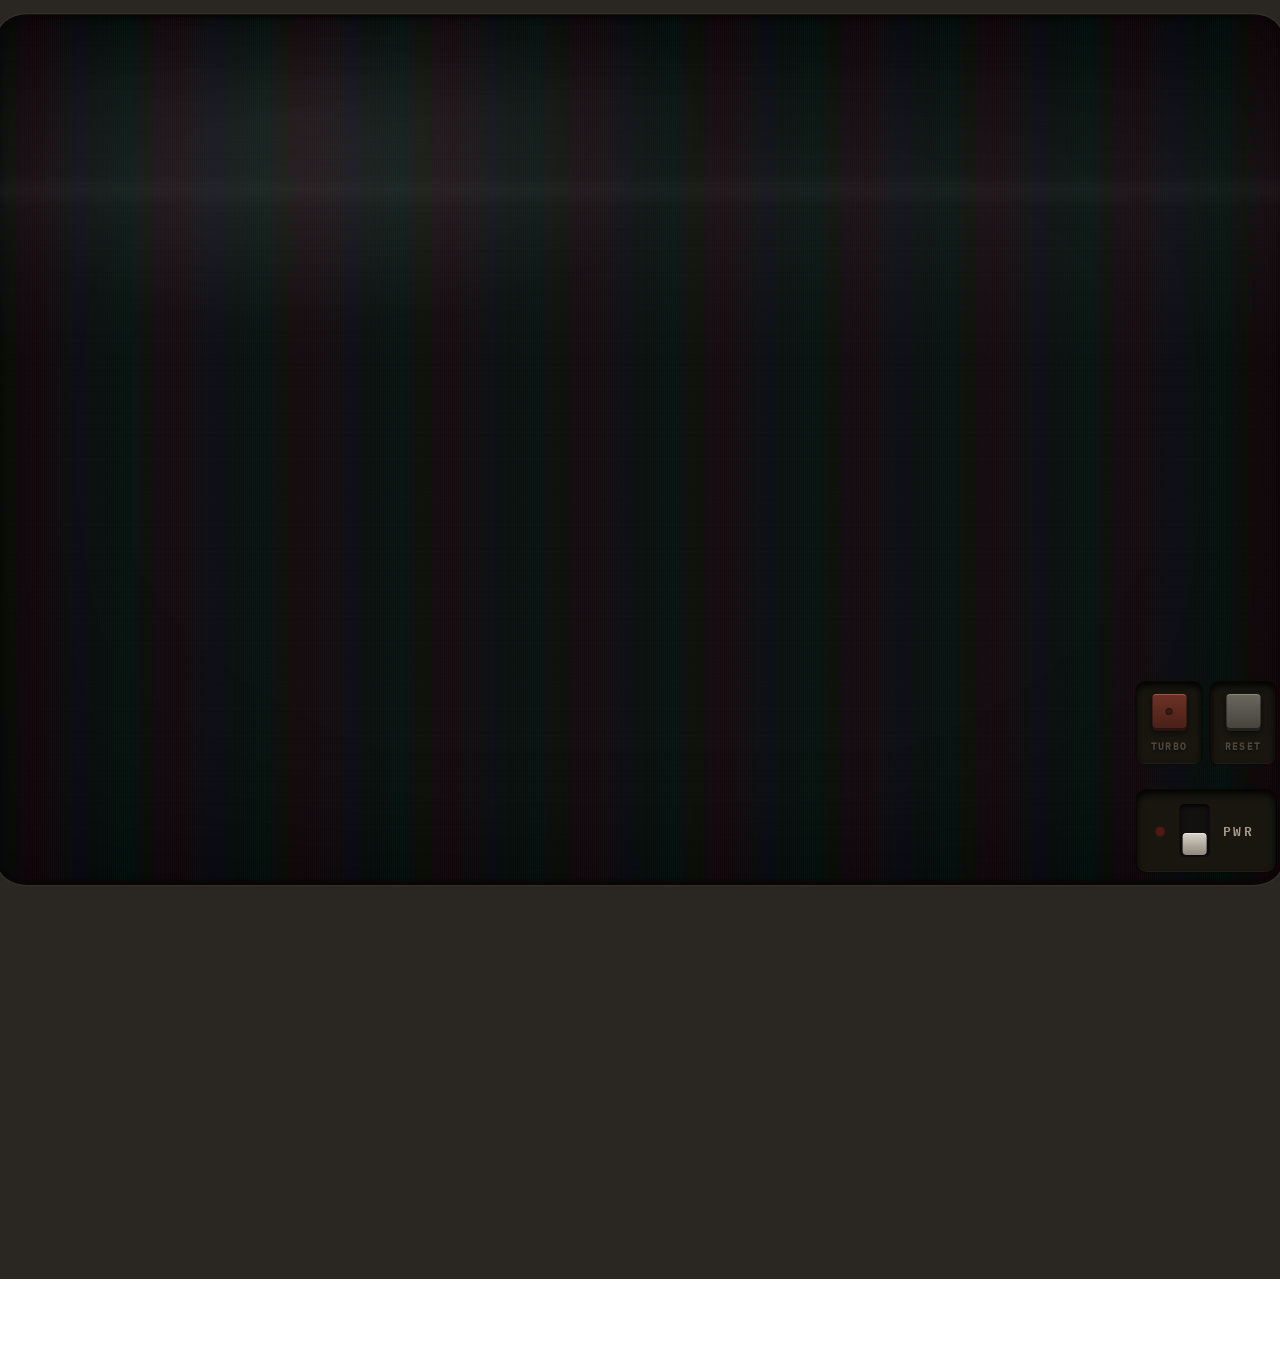
<file: bio/index.html>
<!DOCTYPE html><head><meta charset="utf-8"><title>DVX PERSONNEL INFORMATION SYSTEM</title><link rel="stylesheet" href="style.css"></head><body><div id="screen"><div id="boot"><pre id="boot_log"><span id="boot_text"></span><span id="boot_cursor">█</span></pre></div><div id="main" style="display:none"><div id="windows"><div class="content"><div class="title"><span class="title_name">CHARACTER BIOGRAPHY</span> <span class="title_id">SESS A</span></div><div class="map_head"><div class="head_line"><span class="dim">DVX PERSONNEL INFORMATION SYSTEM</span><span class="dim push">PERS02</span></div><div class="head_line"><span>PERSONNEL MASTER FILE &mdash; SUBJECT RECORD</span><span class="dim push">TERM DV17</span></div></div><div class="block block_identity"><div class="identity_fields"></div><div class="identity_pic"><div class="pic_frame"></div></div></div><div class="bar" id="bar_stats">VITAL STATISTICS<span class="push readouts"><span>FILE 01</span><span id="stats_lines"></span></span></div><div class="block block_stats"><div class="stat_grid"></div></div><div class="bar" id="bar_narrative">NARRATIVE SUMMARY<span class="push readouts"><span id="narrative_segments">SEG 01 OF 01</span><span id="narrative_lines"></span></span></div><div id="narrative"></div><div class="pf_keys"><span class="pf"><b>PF1</b> HELP</span><span class="pf"><b>PF3</b> END</span><span class="pf"><b>PF6</b> NARR</span><span class="pf"><b>PF12</b> CNCL</span><span class="push dim">MAP PERS02</span></div></div><div class="content"><div class="title"><span class="title_name">CHARACTER RELATIONS</span> <span class="title_id">SESS B</span></div><div class="map_head"><div class="head_line"><span class="dim">DVX PERSONNEL INFORMATION SYSTEM</span><span class="dim push">PERS07</span></div><div class="head_line"><span>ASSOCIATE INDEX &mdash; STANDING INQUIRY</span><span class="dim push">TERM DV17</span></div></div><div class="bar">STANDING CODE TABLE<span class="push">-5 THRU +5</span></div><div class="block block_scale"><div class="scale_cells"><div class="relation_status"><div class="relation_color feared">-5</div></div><div class="relation_status"><div class="relation_color deathwish">-4</div></div><div class="relation_status"><div class="relation_color hated">-3</div></div><div class="relation_status"><div class="relation_color disliked">-2</div></div><div class="relation_status"><div class="relation_color abrasive">-1</div></div><div class="relation_status"><div class="relation_color neutral">0</div></div><div class="relation_status"><div class="relation_color amicable">+1</div></div><div class="relation_status"><div class="relation_color liked">+2</div></div><div class="relation_status"><div class="relation_color admired">+3</div></div><div class="relation_status"><div class="relation_color idolized">+4</div></div><div class="relation_status"><div class="relation_color loved">+5</div></div></div><div class="scale_ends dim"><span>FEARED</span> <span>DEATHWISH</span> <span>HATED</span> <span>DISLIKED</span> <span>ABRASIVE</span> <span>NEUTRAL</span> <span>AMICABLE</span> <span>LIKED</span> <span>ADMIRED</span> <span>IDOLIZED</span> <span>LOVED</span></div></div><div class="col_head" id="head_relations"><span class="ch_rec">REC</span><span class="ch_name">ASSOCIATE STANDING</span><span class="ch_img push">IMAGE</span></div><div class="scroller"><div id="relations_footer"><div class="line"><span class="label">ATTEMPTING TO RETRIEVE FURTHER DATA</span><span class="footer_cursor">▮</span></div><p class="dim">DFH2206I INQUIRY CONTINUES &mdash; HOST HAS NOT RESPONDED</p><p class="scramble">ratione voluptatem sequi nesciunt. Neque porro quisquam est, qui dolorem ipsum quia dolor sit ame corporis suscipit laboriosam, nisi ut aliquid ex ea commodi consequatur? Quis autem vel eum iurer inventore veritatis et quasi architecto beatae vitae dicta sunt explicabo. Nemo qui dolorem ipsum quia dolor sit ame corporis suscipit laboriosam, nisi ut aliquid Quis autem vel eum iurer invento</p></div></div><div class="pf_keys"><span class="pf"><b>PF1</b> HELP</span><span class="pf"><b>PF3</b> END</span><span class="pf"><b>PF7</b> BKWD</span><span class="pf"><b>PF8</b> FWD</span><span class="push dim">MAP PERS07</span></div></div></div><div id="oia"><span class="oia_sym">4 <b>A</b></span> <span class="oia_ready">&#9632; DVX1CICS</span> <span class="oia_msg">HOST SESSION A &mdash; PERSONNEL MASTER FILE INQUIRY</span> <span class="push"><span id="oia_records" class="dim">REC 000</span><span class="dim">INS</span><span class="dim">DV17</span><span id="oia_date">--/--/84</span><span id="oia_clock">--:--:--</span></span></div></div><div id="overlay"></div></div><div id="glass"></div><script src="mains.js"></script><script src="parts.js"></script><script src="sound.js"></script><script src="relations.js"></script><script src="panes.js"></script><script src="config.js"></script><script src="inquiry.js"></script><script src="boot.js"></script><script src="script.js"></script><script src="fancy.js"></script><script src="turbo.js"></script><script src="reset.js"></script><script src="power.js"></script><script src="guide.js"></script><script src="note.js"></script><!--<script src="crt.js"></script>--></body>
</file>
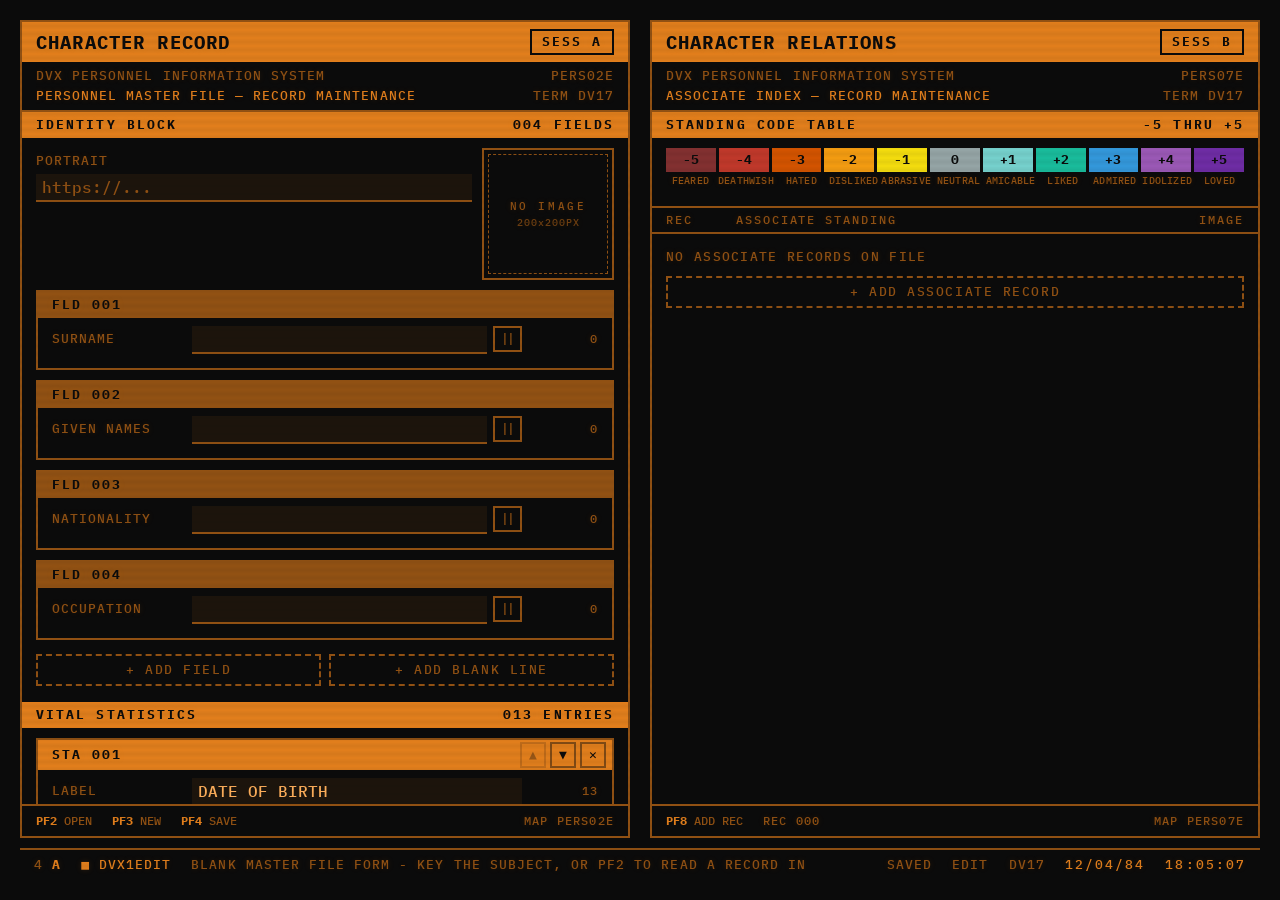
<file: editor/index.html>
<!DOCTYPE html><head><meta charset="utf-8"><meta name="viewport" content="width=device-width,initial-scale=1"><title>DVX PERSONNEL RECORD EDITOR</title><link rel="stylesheet" href="style.css"></head><body><div id="screen"><div id="main"><div id="windows"><div class="content"><div class="title"><span class="title_name">CHARACTER RECORD</span> <span class="title_id">SESS A</span></div><div class="map_head"><div class="head_line"><span class="dim">DVX PERSONNEL INFORMATION SYSTEM</span><span class="dim push">PERS02E</span></div><div class="head_line"><span>PERSONNEL MASTER FILE &mdash; RECORD MAINTENANCE</span><span class="dim push">TERM DV17</span></div></div><div class="scrollport"><div class="bar">IDENTITY BLOCK<span class="push" id="ed_identity_count">000 FIELDS</span></div><div class="block" id="ed_identity"></div><div class="bar">VITAL STATISTICS<span class="push" id="ed_stats_count">000 ENTRIES</span></div><div class="block" id="ed_stats"></div><div class="bar">NARRATIVE SUMMARY<span class="push" id="ed_narrative_count">SEG 00 OF 00</span></div><div class="block" id="ed_narrative"></div></div><div class="pf_keys"><button type="button" class="pf pf_key" id="pf_open"><b>PF2</b> OPEN</button> <button type="button" class="pf pf_key" id="pf_new"><b>PF3</b> NEW</button> <button type="button" class="pf pf_key" id="pf_save"><b>PF4</b> SAVE</button> <span class="push dim">MAP PERS02E</span></div></div><div class="content"><div class="title"><span class="title_name">CHARACTER RELATIONS</span> <span class="title_id">SESS B</span></div><div class="map_head"><div class="head_line"><span class="dim">DVX PERSONNEL INFORMATION SYSTEM</span><span class="dim push">PERS07E</span></div><div class="head_line"><span>ASSOCIATE INDEX &mdash; RECORD MAINTENANCE</span><span class="dim push">TERM DV17</span></div></div><div class="bar">STANDING CODE TABLE<span class="push">-5 THRU +5</span></div><div class="block block_scale"><div class="scale_cells" id="ed_scale"><button type="button" class="relation_status" data-standing="-5"><span class="relation_color feared">-5</span></button> <button type="button" class="relation_status" data-standing="-4"><span class="relation_color deathwish">-4</span></button> <button type="button" class="relation_status" data-standing="-3"><span class="relation_color hated">-3</span></button> <button type="button" class="relation_status" data-standing="-2"><span class="relation_color disliked">-2</span></button> <button type="button" class="relation_status" data-standing="-1"><span class="relation_color abrasive">-1</span></button> <button type="button" class="relation_status" data-standing="0"><span class="relation_color neutral">0</span></button> <button type="button" class="relation_status" data-standing="1"><span class="relation_color amicable">+1</span></button> <button type="button" class="relation_status" data-standing="2"><span class="relation_color liked">+2</span></button> <button type="button" class="relation_status" data-standing="3"><span class="relation_color admired">+3</span></button> <button type="button" class="relation_status" data-standing="4"><span class="relation_color idolized">+4</span></button> <button type="button" class="relation_status" data-standing="5"><span class="relation_color loved">+5</span></button></div><div class="scale_ends dim"><span>FEARED</span> <span>DEATHWISH</span> <span>HATED</span> <span>DISLIKED</span> <span>ABRASIVE</span> <span>NEUTRAL</span> <span>AMICABLE</span> <span>LIKED</span> <span>ADMIRED</span> <span>IDOLIZED</span> <span>LOVED</span></div></div><div class="col_head dim"><span class="ch_rec">REC</span><span class="ch_name">ASSOCIATE STANDING</span><span class="ch_img push">IMAGE</span></div><div class="scrollport" id="ed_relations"></div><div class="pf_keys"><button type="button" class="pf pf_key" id="pf_add_relation"><b>PF8</b> ADD REC</button> <span class="pf dim" id="ed_relations_count">REC 000</span> <span class="push dim">MAP PERS07E</span></div></div></div><div id="oia"><span class="oia_sym">4 <b>A</b></span> <span class="oia_ready">&#9632; DVX1EDIT</span> <span class="oia_msg" id="oia_msg">NO RECORD OPEN</span> <span class="push"><span id="oia_state" class="dim">SAVED</span><span class="dim">EDIT</span><span class="dim">DV17</span><span id="oia_date">--/--/84</span><span id="oia_clock">--:--:--</span></span></div></div><div id="overlay"></div></div><input type="file" id="ed_file_input" accept=".json,application/json" hidden><div id="drop_notice" hidden><span>RELEASE TO READ RECORD INTO THE EDITOR</span></div><script src="record.js"></script><script src="fields.js"></script><script src="subject.js"></script><script src="associates.js"></script><script src="files.js"></script><script src="editor.js"></script></body>
</file>
<file: bio/style.css>
@import url(https://fonts.googleapis.com/css2?family=IBM+Plex+Mono:ital,wght@0,100;0,200;0,300;0,400;0,500;0,600;0,700;1,100;1,200;1,300;1,400;1,500;1,600;1,700&display=swap);:root{--dim:rgb(146, 82, 20);--primary:rgb(226, 127, 29);--bright:rgb(255, 176, 92);--background:rgb(12, 12, 12);--failure:rgb(255, 49, 38);--font-size:20px;--cell-w:12px;--cell-h:30px;--cols:72;--pad:var(--cell-w);--content-width:calc((var(--cols) * var(--cell-w)) + (var(--pad) * 2));--gap:36px;--frame:36px;--base-width:calc(((var(--content-width) + 4px) * 2) + var(--gap) + (var(--frame) * 2));--base-height:1279px;--portrait:200px;--thumb:160px;--pic-mount:16px;--record-height:calc(30px + var(--thumb) + var(--pic-mount) + (var(--pad) * 2) + 2px);--crt-curve:0.018;--crt-radius:40px/30px;--crt-bleed:80px}html{background:radial-gradient(ellipse at center,#1c1a17 0,#131211 60%,#0a0a0a 100%);overflow:hidden}#screen{pointer-events:none;-webkit-user-select:none;user-select:none;position:relative;display:flex;width:100%;height:100%;background-color:var(--background);box-shadow:0 0 0 var(--crt-bleed) var(--background)}body{font-family:"IBM Plex Mono",monospace;font-size:var(--font-size);line-height:var(--cell-h);font-weight:500;background-color:var(--background);color:var(--primary);margin:0;padding:0;overflow:hidden;display:flex;width:var(--base-width);height:var(--base-height);border-radius:var(--crt-radius);text-shadow:-.7px 0 rgba(255,60,40,.3),.7px 0 rgba(40,200,255,.3),0 0 9px rgba(226,127,29,.25);box-shadow:0 0 0 4px rgba(0,0,0,.85),0 0 0 6px rgba(255,205,150,.05),0 0 0 1600px #2a2622,0 0 0 1602px rgba(0,0,0,.5),0 18px 60px 1662px rgba(0,0,0,.6),0 -6px 40px 1662px rgba(0,0,0,.4)}#glass{position:absolute;inset:0;z-index:20;pointer-events:none;border-radius:var(--crt-radius);background:radial-gradient(ellipse 44% 34% at 24% 13%,rgba(255,255,255,.06),rgba(255,255,255,0) 72%),radial-gradient(ellipse 80% 76% at 50% 50%,rgba(0,0,0,0) 52%,rgba(0,0,0,.5) 100%);box-shadow:inset 0 0 120px 50px rgba(0,0,0,.5),inset 0 0 8px 3px rgba(0,0,0,.85)}#glass::before{content:'';position:absolute;inset:0;border-radius:inherit;background-image:repeating-linear-gradient(to right,rgba(255,0,60,.05) 0,rgba(0,255,120,.05) 1px,rgba(60,120,255,.05) 2px,rgba(255,0,60,.05) 3px);animation:4.5s linear infinite crtFlicker}#glass::after{content:'';position:absolute;inset:0;border-radius:inherit;background-image:linear-gradient(to bottom,rgba(255,255,255,0) 0,rgba(255,255,255,.03) 45%,rgba(255,255,255,.055) 50%,rgba(255,255,255,.03) 55%,rgba(255,255,255,0) 100%);background-size:100% 40%;background-repeat:no-repeat;animation:7s linear infinite crtRoll}@keyframes crtFlicker{0%,100%,47%,49%,83%,85%{opacity:1}48%{opacity:.9}84%{opacity:.93}}@keyframes crtRoll{from{background-position:0 -40%}to{background-position:0 140%}}#overlay{position:absolute;inset:calc(0px - var(--crt-bleed));margin-left:4px;background:url('./assets/pattern.png') 0 0/2048px 2048px;opacity:.1;pointer-events:none;z-index:10;animation:60s linear infinite scrollTexture}@keyframes scrollTexture{from{background-position:0 0}to{background-position:0 -100%}}#main{display:flex;flex-direction:column;width:100%;height:100%;box-sizing:border-box;padding:var(--frame);background-color:var(--background)}#windows{display:flex;gap:var(--gap);flex:1 1 auto;min-height:0}.content{display:flex;flex-direction:column;width:var(--content-width);box-sizing:content-box;border:2px solid var(--dim);min-height:0}.title{display:flex;align-items:center;gap:var(--cell-w);height:54px;padding:0 var(--pad);background-color:var(--primary);color:var(--background);flex:0 0 auto}.title_name{font-weight:700;font-size:26px;letter-spacing:.06em}.title_id{margin-left:auto;font-size:16px;font-weight:700;letter-spacing:.16em;padding:1px var(--cell-w);border:2px solid var(--background)}.map_head{flex:0 0 auto;padding:6px var(--pad);border-bottom:2px solid var(--dim)}.head_line{display:flex;font-size:16px;line-height:26px;letter-spacing:.08em}.push{margin-left:auto}.dim{color:var(--dim)}.strong{color:var(--bright);font-weight:700}.bar{display:flex;flex:0 0 auto;align-items:center;height:32px;padding:0 var(--pad);background-color:var(--primary);color:var(--background);font-size:16px;font-weight:700;letter-spacing:.16em}.readouts{display:flex;gap:calc(var(--cell-w) * 3)}.bar.on,.col_head.on{background-color:var(--bright)}.block{flex:0 0 auto;padding:10px var(--pad)}.line{display:flex;align-items:baseline;height:var(--cell-h);white-space:nowrap}.label{color:var(--dim);letter-spacing:.08em;flex:0 0 auto}.value{color:var(--primary);overflow:hidden;text-overflow:ellipsis}.identity_spacer{height:var(--cell-h)}.identity_fields .label{box-sizing:content-box;width:calc(var(--cell-w) * 16);padding-right:calc(var(--cell-w) * 3);overflow:hidden;text-overflow:clip}.stat{display:flex;align-items:baseline;height:var(--cell-h);white-space:nowrap;overflow:hidden}.leader{flex:1 1 auto;min-width:var(--cell-w);align-self:center;height:4px;margin:0 calc(var(--cell-w)/ 2);background-image:radial-gradient(circle,var(--dim) 1.6px,rgba(0,0,0,0) 1.7px);background-size:var(--cell-w) 4px;background-repeat:repeat-x;background-position:left center;opacity:.85}.block_identity .label,.block_identity .value,.block_stats .label,.block_stats .value{text-transform:uppercase}.block_identity .label,.block_stats .label{letter-spacing:0}.block_identity{display:flex;gap:var(--cell-w);align-items:center;border-bottom:2px solid var(--dim)}.identity_fields{flex:1 1 auto;min-width:0}.identity_pic{flex:0 0 auto}.pic_frame{padding:6px;border:2px solid var(--dim);background-color:var(--background);line-height:0}.identity_pic .pic_frame img{width:var(--portrait);height:var(--portrait);object-fit:cover;display:block}.stat_grid{display:grid;grid-template-columns:1fr 1fr;column-gap:calc(var(--cell-w) * 3);align-content:start;height:calc(var(--cell-h) * 7);overflow:hidden;scroll-snap-type:y mandatory;clip-path:inset(0);overscroll-behavior:none}.stat,.stat_spacer{scroll-snap-stop:always;scroll-snap-align:start}.stat.wide{grid-column:1/-1}.stat_spacer{grid-column:1/-1;height:var(--cell-h)}#narrative{display:flex;flex-direction:column;flex:1 1 auto;min-height:0;overflow:hidden;clip-path:inset(0);overscroll-behavior:none}.narrative{flex:0 0 auto;margin:0;padding:12px var(--pad);font-size:18px;line-height:27px;text-align:justify}.block_scale{border-bottom:2px solid var(--dim)}.scale_cells{display:flex;justify-content:space-between;gap:4px}.relation_status{flex:1 1 0;color:var(--primary);background-color:var(--background)}.relation_color{height:34px;text-align:center;color:var(--background);font-size:16px;font-weight:700;line-height:34px}.relation_color.feared{background-color:#833131}.relation_color.deathwish{background-color:#c0392b}.relation_color.hated{background-color:#d35400}.relation_color.disliked{background-color:#f39c12}.relation_color.abrasive{background-color:#f3dc0f}.relation_color.neutral{background-color:#95a5a6}.relation_color.amicable{background-color:#76d1cd}.relation_color.liked{background-color:#1abc9c}.relation_color.admired{background-color:#3498db}.relation_color.idolized{background-color:#9b59b6}.relation_color.loved{background-color:#6f2da5}.scale_ends{display:grid;grid-template-columns:repeat(11,1fr);gap:4px;text-align:center;white-space:nowrap;font-size:12px;line-height:24px;letter-spacing:.04em}.col_head{display:flex;flex:0 0 auto;height:32px;align-items:center;padding:0 var(--pad);background-color:var(--primary);color:var(--background);font-size:16px;font-weight:700;letter-spacing:.16em}.ch_rec{width:calc(var(--cell-w) * 8)}.ch_name{flex:1 1 auto}.ch_standing{width:calc(var(--cell-w) * 22)}.scroller{flex:1 1 auto;min-height:0;overflow-x:hidden;overflow-y:scroll;scroll-snap-type:y mandatory;clip-path:inset(0);scrollbar-width:none;-ms-overflow-style:none;overscroll-behavior:none;touch-action:none}.scroller::-webkit-scrollbar{display:none}#main .scroller{overflow-y:hidden}.row_relation{height:var(--record-height);box-sizing:border-box;display:flex;flex-direction:column;border-bottom:2px solid var(--primary);scroll-snap-stop:always;scroll-snap-align:start}.rec_head{display:flex;align-items:center;gap:var(--cell-w);height:28px;flex:0 0 auto;padding:0 var(--pad);border-bottom:2px solid var(--primary);color:var(--primary);font-size:var(--font-size);line-height:26px;letter-spacing:.08em;white-space:nowrap;overflow:hidden}.rec_no{font-weight:700;letter-spacing:.08em;flex:0 0 auto;width:calc(var(--cell-w) * 8)}.rec_name{overflow:hidden;text-overflow:ellipsis}.rec_state{flex:0 0 auto;margin-left:auto;padding:0 var(--cell-w);background-color:var(--failure);color:var(--background);font-weight:700}.rec_body{display:flex;gap:var(--cell-w);flex:1 1 auto;min-height:0;padding:var(--pad)}.rec_left{display:flex;flex-direction:column;flex:1 1 auto;min-width:0}.rec_pic{flex:0 0 auto}.rec_pic .pic_frame img{width:var(--thumb);height:var(--thumb);object-fit:cover;display:block}.gauge{display:flex;align-items:center;gap:var(--cell-w);height:var(--cell-h);flex:0 0 auto;font-size:16px}.gauge_track{display:flex;gap:2px;flex:0 0 auto}.gauge_cell{width:10px;height:18px;box-sizing:border-box;background-color:var(--dim)}.gauge_cell.on{background-color:var(--standing,var(--primary))}.gauge_chip{display:flex;align-items:center;flex:0 0 auto;font-weight:700;color:var(--background)}.gauge_sign{height:24px;line-height:24px;background-color:var(--standing,var(--primary));padding-left:6px}.gauge_chip .relation_color{height:24px;line-height:24px;padding-right:6px;min-width:calc(var(--cell-w) * 3)}.gauge_word{color:var(--dim);letter-spacing:.16em;overflow:hidden;text-overflow:ellipsis;white-space:nowrap}.row_relation p{flex:0 1 auto;overflow:hidden;margin:0;padding-top:4px;font-size:16px;line-height:24px;text-align:justify}#relations_footer{height:calc(var(--record-height) * 3);padding:10px var(--pad);box-sizing:border-box}#relations_footer p{margin:0;font-size:16px;line-height:24px}.footer_cursor{margin-left:var(--cell-w);animation:1s steps(1,end) infinite bootCursor}.row_profile_placeholder{width:var(--thumb);height:161px;font-family:'Courier New',Courier,monospace;font-size:20px;line-height:23px;margin:0;white-space:nowrap;overflow:hidden;color:var(--dim)}.censor{font-style:normal;font-weight:700}.censor_bar{background-color:var(--primary);color:var(--primary);text-shadow:none}.scramble{color:var(--dim)}b{font-weight:700}.prose_title{display:block;color:var(--bright);font-weight:700;letter-spacing:.08em}.narrative strong,.row_relation p strong{font-weight:700}.narrative em,.row_relation p em{font-style:italic}.pf_keys{display:flex;align-items:center;gap:calc(var(--cell-w) * 2);height:34px;flex:0 0 auto;margin-top:auto;padding:0 var(--pad);border-top:2px solid var(--dim);font-size:14px;letter-spacing:.1em;color:var(--dim);white-space:nowrap}.pf b{color:var(--primary)}#oia{display:flex;align-items:center;gap:calc(var(--cell-w) * 2);flex:0 0 auto;height:34px;margin-top:var(--cell-w);padding:0 var(--pad);border-top:2px solid var(--dim);font-size:15px;letter-spacing:.1em;white-space:nowrap}#oia .push{display:flex;gap:calc(var(--cell-w) * 2)}.oia_sym{color:var(--dim)}.oia_ready,.oia_sym b{color:var(--primary)}.oia_msg{color:var(--dim)}#oia_clock,#oia_date{color:var(--primary);letter-spacing:.16em}#boot{position:relative;width:100%;height:100%;display:flex;flex-direction:column;justify-content:center}#boot.running{justify-content:flex-start}#boot_log{display:none;box-sizing:border-box;height:100%;min-height:0;overflow:hidden;margin:0;padding:64px;font-family:"IBM Plex Mono",monospace;font-size:32px;line-height:44px;white-space:pre}#boot.running #boot_log{display:block}#boot_cursor{animation:1s steps(1,end) infinite bootCursor}#boot_card{position:absolute;inset:0;z-index:5;display:flex;flex-direction:column;justify-content:center;align-items:center;margin:0;font-family:"IBM Plex Mono",monospace;font-size:26px;line-height:36px;font-variant-ligatures:none;font-feature-settings:"liga" 0,"calt" 0;letter-spacing:0;white-space:pre;color:var(--primary);transition:opacity 320ms linear}#boot_card.going{opacity:0}#boot.blanking #boot_log,#boot.blanking #inquiry{transform-origin:center center;animation:260ms ease-in forwards bootBlank}#boot.blanking #boot_cursor{animation:none}@keyframes bootCursor{0%,49%{opacity:1}100%,50%{opacity:0}}@keyframes bootBlank{0%{transform:scaleY(1);opacity:1;filter:brightness(1)}45%{transform:scaleY(1);opacity:1;filter:brightness(2.8)}100%{transform:scaleY(.004);opacity:0;filter:brightness(3.6)}}@media (prefers-reduced-motion:reduce){#boot.blanking #boot_log,#boot.blanking #inquiry,#boot_cursor,#glass::after,#glass::before,#overlay,.footer_cursor{animation:none}#boot_card{transition:none}}#screen.powering_on{transform-origin:center center;animation:550ms ease-out screenPowerOn}@keyframes screenPowerOn{0%{transform:scaleY(.004);opacity:0}100%,55%{transform:scaleY(1);opacity:1}}.power_switch{position:fixed;right:max(74px,calc(var(--side-band,74px)/ 2));transform:translateX(50%);bottom:28px;z-index:1000;display:flex;align-items:center;gap:14px;padding:14px 22px 14px 18px;background:#18160f;border:none;border-radius:10px;box-shadow:inset 0 4px 7px rgba(0,0,0,.9),inset 0 -1px 0 rgba(255,205,150,.06),0 0 0 1px rgba(0,0,0,.5),0 1px 0 rgba(255,205,150,.04);font-family:"IBM Plex Mono",monospace;pointer-events:auto;cursor:pointer;outline:0;-webkit-tap-highlight-color:transparent}.power_switch:active,.power_switch:focus,.power_switch:focus-visible{outline:0}.power_switch::-moz-focus-inner{border:0}.power_switch_led{width:11px;height:11px;border-radius:50%;background:#4a1c14;box-shadow:inset 0 0 2px rgba(0,0,0,.8);transition:background-color .2s,box-shadow .2s}.power_switch.on .power_switch_led{background:var(--primary);box-shadow:0 0 9px 3px rgba(226,127,29,.8),inset 0 0 2px rgba(0,0,0,.4)}.power_switch_track{position:relative;width:30px;height:54px;border-radius:5px;background:#131110;box-shadow:inset 0 2px 4px rgba(0,0,0,.9),inset 0 -1px 0 rgba(255,255,255,.04)}.power_switch_nub{position:absolute;left:3px;right:3px;bottom:3px;height:22px;border-radius:4px;background:linear-gradient(180deg,#d8d2c8,#8f887c);box-shadow:0 1px 2px rgba(0,0,0,.6),inset 0 1px 0 rgba(255,255,255,.5);transition:transform 180ms cubic-bezier(.34, 1.56, .64, 1),background 180ms}.power_switch.on .power_switch_nub{transform:translateY(-26px);background:linear-gradient(180deg,#f3ead9,#c9a06a)}.power_switch_label{font-size:13px;font-weight:600;letter-spacing:.16em;color:#a89d8c}@media (prefers-reduced-motion:reduce){#screen.powering_on{animation:none}.power_switch_nub{transition:none}}.case_key{position:fixed;right:max(74px,calc(var(--side-band,74px)/ 2));bottom:136px;z-index:1000;display:flex;flex-direction:column;align-items:center;gap:8px;padding:12px 14px 10px;background:#18160f;border:none;border-radius:8px;box-shadow:inset 0 4px 7px rgba(0,0,0,.9),inset 0 -1px 0 rgba(255,205,150,.06),0 0 0 1px rgba(0,0,0,.5),0 1px 0 rgba(255,205,150,.04);font-family:"IBM Plex Mono",monospace;pointer-events:auto;cursor:pointer;outline:0;-webkit-tap-highlight-color:transparent}.case_key:active,.case_key:focus,.case_key:focus-visible{outline:0}.case_key::-moz-focus-inner{border:0}.turbo{transform:translateX(calc(50% - 37px))}.reset{transform:translateX(calc(50% + 37px))}.case_key_cap{display:flex;align-items:center;justify-content:center;width:34px;height:34px;border-radius:4px;background:linear-gradient(180deg,#6d3226,#4a2019);box-shadow:0 3px 0 #2a120e,0 4px 6px rgba(0,0,0,.7),inset 0 1px 0 rgba(255,190,160,.28);transition:transform 90ms ease-out,box-shadow 90ms ease-out,background 160ms}.case_key:active .case_key_cap{transform:translateY(3px)}.case_key_led{width:7px;height:7px;border-radius:50%;background:#3a1a12;box-shadow:inset 0 0 2px rgba(0,0,0,.8);transition:background-color .2s,box-shadow .2s}.case_key_label{font-size:10px;font-weight:600;letter-spacing:.14em;color:#4e473e;text-shadow:0 -1px 0 rgba(255,224,190,.14),0 1px 2px rgba(0,0,0,.75)}@media (prefers-reduced-motion:reduce){.case_key_cap{transition:none}}.turbo.on .case_key_cap{transform:translateY(3px);background:linear-gradient(180deg,#8a3b28,#5d271c);box-shadow:0 0 0 #2a120e,0 1px 2px rgba(0,0,0,.8),inset 0 2px 4px rgba(0,0,0,.55),inset 0 -1px 0 rgba(255,190,160,.2)}.turbo.on .case_key_led{background:var(--bright);box-shadow:0 0 7px 2px rgba(255,176,92,.75),inset 0 0 2px rgba(0,0,0,.4)}.turbo.on .case_key_label{color:#a06a42}.reset .case_key_cap{background:linear-gradient(180deg,#6a675f,#47443e);box-shadow:0 3px 0 #23211d,0 4px 6px rgba(0,0,0,.7),inset 0 1px 0 rgba(255,245,230,.22)}#screen.blanking{transform-origin:center center;animation:260ms ease-in forwards bootBlank}#boot.inquiring #boot_log{display:none}#inquiry{box-sizing:border-box;display:flex;flex-direction:column;width:100%;height:100%;min-height:0;padding:64px;font-family:"IBM Plex Mono",monospace;font-size:32px;line-height:44px;color:var(--primary)}.inq_map{display:flex;flex-direction:column;flex:1 1 auto;min-height:0}.inq_spring{flex:1 1 auto;min-height:0}.inq_head{flex:0 0 auto}.inq_line{display:flex;color:var(--dim)}.inq_rule{flex:0 0 auto;height:0;margin:20px 0;border-top:2px solid var(--dim)}.inq_title{text-align:center;margin-bottom:22px}.inq_fields{flex:0 0 auto}.inq_field{display:flex;align-items:baseline;gap:.6em}.inq_gap{height:44px}.inq_label{width:12ch;color:var(--dim)}.inq_arrow{color:var(--dim)}.inq_input{-webkit-user-select:text;user-select:text;box-sizing:content-box;width:calc(var(--field-width) * .6em);padding:0;border:0;border-bottom:2px solid var(--dim);background:rgba(146,82,20,.12);font:inherit;letter-spacing:0;color:var(--bright);text-transform:uppercase;caret-color:var(--bright);outline:0}.inq_input:focus{background:rgba(226,127,29,.22);border-bottom-color:var(--primary)}.inq_fixed{display:inline-block;background:0 0;border-bottom-color:transparent;color:var(--primary)}.inq_list{flex:0 0 auto;display:flex;flex-direction:column}.inq_row{display:flex;align-items:baseline;gap:.6em;width:100%;margin:0;padding:0;border:0;background:0 0;font:inherit;color:var(--primary);text-align:left;white-space:nowrap}.inq_row_head{color:var(--dim);margin-bottom:6px}.inq_result.inq_approx,.inq_result.inq_approx .inq_name{color:var(--dim)}.inq_result:focus{background:var(--primary);color:var(--background);outline:0}.inq_sel{width:3ch;color:var(--dim)}.inq_rec{width:7ch;color:var(--dim)}.inq_name{width:26ch;overflow:hidden;text-overflow:ellipsis;text-transform:uppercase}.inq_occ{flex:1 1 auto;overflow:hidden;text-overflow:ellipsis;color:var(--dim);text-transform:uppercase}.inq_result:focus .inq_name,.inq_result:focus .inq_occ,.inq_result:focus .inq_rec,.inq_result:focus .inq_sel{color:var(--background)}.inq_msg{flex:0 0 auto;min-height:44px;white-space:pre}.inq_msg.failed{color:var(--failure)}.inq_pf{flex:0 0 auto;display:flex;gap:2.4em;color:var(--dim)}.inq_pf_key b{font-weight:400;color:var(--primary)}button.inq_pf_key{margin:0;padding:0;border:0;background:0 0;font:inherit;color:inherit}.inq_pf_active:focus-visible{outline:2px solid var(--primary);outline-offset:4px}.inq_note,button.inq_pf_key:disabled,button.inq_pf_key:disabled b{color:var(--dim)}.inq_input:disabled{background:rgba(146,82,20,.06);border-bottom-color:var(--dim);color:var(--dim)}.inq_bar_on{color:var(--primary)}.inq_bar_off{color:var(--dim)}.inq_map.inq_auto{pointer-events:none}.inq_input:read-only{background:rgba(226,127,29,.22);border-bottom-color:var(--primary);color:var(--bright)}.inq_dead,.inq_dead .inq_name,.inq_dead .inq_occ,.inq_dead .inq_rec,.inq_dead .inq_sel{color:var(--dim)}.inq_dead .inq_name{color:var(--failure)}.inq_dead:focus{background:var(--failure)}.note{position:fixed;top:26px;left:30px;z-index:1000;transform:rotate(-2.6deg);transform-origin:20% 0;box-sizing:border-box;width:168px;height:168px;padding:14px 16px;pointer-events:none;-webkit-user-select:none;user-select:none;background:linear-gradient(168deg,#e8dc9a 0,#ddcf85 62%,#cdbe73 100%);border-radius:1px 2px;box-shadow:0 1px 2px rgba(0,0,0,.55),0 10px 22px -6px rgba(0,0,0,.65),0 0 0 1px rgba(0,0,0,.18);font-family:"IBM Plex Mono",monospace;font-size:11px;line-height:17px;letter-spacing:.06em;color:#2c3550;text-shadow:none}.note_head{display:block;margin-bottom:6px;padding-bottom:4px;font-weight:700;letter-spacing:.12em;border-bottom:1px solid rgba(44,53,80,.45)}.note_line{display:flex;gap:10px}.note_label{width:34px;flex:0 0 auto;color:rgba(44,53,80,.62)}.note_value{font-weight:700}@media (max-aspect-ratio:7 / 4){.note{display:none}}.case_guide{position:fixed;right:max(88px,calc(var(--side-band,88px)/ 2));top:50%;transform:translate(50%,-50%);z-index:1000;pointer-events:none;-webkit-user-select:none;user-select:none;font-family:"IBM Plex Mono",monospace;font-size:12px;font-weight:600;line-height:20px;letter-spacing:.16em;text-transform:uppercase;color:#4e473e;text-shadow:0 -1px 0 rgba(255,224,190,.14),0 1px 2px rgba(0,0,0,.75)}.case_guide_title{display:block;margin-bottom:8px;padding-bottom:7px;letter-spacing:.28em;border-bottom:1px solid #4e473e}.case_guide_arrows{font-size:14px;letter-spacing:0}.case_guide_keys{display:grid;grid-template-columns:auto auto;column-gap:14px}@media (max-aspect-ratio:7 / 4){.case_guide{display:none}}
</file>
<file: editor/style.css>
@import url(https://fonts.googleapis.com/css2?family=IBM+Plex+Mono:ital,wght@0,100;0,200;0,300;0,400;0,500;0,600;0,700;1,100;1,200;1,300;1,400;1,500;1,600;1,700&display=swap);:root{--dim:rgb(146, 82, 20);--primary:rgb(226, 127, 29);--bright:rgb(255, 176, 92);--background:rgb(12, 12, 12);--failure:rgb(255, 49, 38);--field:rgba(146, 82, 20, 0.12);--field-live:rgba(226, 127, 29, 0.18);--font-size:16px;--cell-w:10px;--cell-h:26px;--pad:14px;--gap:20px;--frame:20px;--gutter:calc(var(--cell-w) * 13);--portrait:120px;--thumb:96px}html{height:100%;background-color:var(--background)}body{height:100%;margin:0;padding:0;overflow:hidden;font-family:"IBM Plex Mono",monospace;font-size:var(--font-size);line-height:var(--cell-h);font-weight:500;background-color:var(--background);color:var(--primary);text-shadow:0 0 6px rgba(226,127,29,.16)}#screen{position:relative;display:flex;width:100%;height:100%}#overlay{position:absolute;inset:0;background:url('./assets/pattern.png') 0 0/2048px 2048px;opacity:.05;pointer-events:none;z-index:10}#main{display:flex;flex-direction:column;width:100%;height:100%;box-sizing:border-box;padding:var(--frame);background-color:var(--background)}#windows{display:flex;gap:var(--gap);flex:1 1 auto;min-height:0}.content{display:flex;flex-direction:column;flex:1 1 50%;min-width:0;min-height:0;border:2px solid var(--dim)}.scrollport{flex:1 1 auto;min-height:0;overflow-y:auto;overflow-x:hidden;scrollbar-width:thin;scrollbar-color:var(--dim) transparent}.scrollport::-webkit-scrollbar{width:10px}.scrollport::-webkit-scrollbar-track{background:0 0}.scrollport::-webkit-scrollbar-thumb{background-color:var(--dim)}.title{display:flex;align-items:center;gap:var(--cell-w);height:40px;flex:0 0 auto;padding:0 var(--pad);background-color:var(--primary);color:var(--background)}.title_name{font-weight:700;font-size:19px;letter-spacing:.06em;white-space:nowrap;overflow:hidden;text-overflow:ellipsis}.title_id{margin-left:auto;flex:0 0 auto;font-size:13px;font-weight:700;letter-spacing:.16em;padding:0 var(--cell-w);border:2px solid var(--background);line-height:22px}.map_head{flex:0 0 auto;padding:4px var(--pad);border-bottom:2px solid var(--dim)}.head_line{display:flex;gap:var(--cell-w);font-size:13px;line-height:20px;letter-spacing:.08em;white-space:nowrap}.head_line span{overflow:hidden;text-overflow:ellipsis}.push{margin-left:auto}.dim{color:var(--dim)}b{font-weight:700}.bar{display:flex;position:sticky;top:0;z-index:3;align-items:center;height:26px;padding:0 var(--pad);background-color:var(--primary);color:var(--background);font-size:13px;font-weight:700;letter-spacing:.16em;white-space:nowrap}.block{padding:10px var(--pad) 16px}.col_head{display:flex;flex:0 0 auto;height:24px;align-items:center;padding:0 var(--pad);font-size:12px;letter-spacing:.16em;border-bottom:2px solid var(--dim)}.ch_rec{width:calc(var(--cell-w) * 7)}.ch_name{flex:1 1 auto}.ed_field{display:flex;align-items:flex-start;gap:var(--cell-w);margin-bottom:4px;flex-wrap:wrap}.ed_field>.label{flex:0 0 auto;width:var(--gutter);color:var(--dim);letter-spacing:.08em;font-size:13px;line-height:var(--cell-h);white-space:nowrap;overflow:hidden;text-overflow:ellipsis;cursor:pointer}.ed_stacked{flex-direction:column;align-items:stretch;gap:0}.ed_stacked>.label{width:auto}.ed_count{flex:0 0 auto;width:calc(var(--cell-w) * 7);text-align:right;line-height:var(--cell-h);color:var(--dim);font-size:12px;letter-spacing:.08em;font-variant-numeric:tabular-nums}.ed_input.ed_over{border-bottom-color:var(--failure)}.ed_count.ed_over{color:var(--failure)}.ed_warn{flex:1 1 100%;margin:2px 0 0;padding-left:calc(var(--gutter) + var(--cell-w));color:var(--failure);font-size:12px;line-height:18px;letter-spacing:.08em}.ed_stacked>.ed_warn{flex:0 0 auto;padding-left:0}.ed_warn[hidden]{display:none}.ed_status{flex:1 1 100%;margin:2px 0 0;color:var(--dim);font-size:12px;line-height:18px;letter-spacing:.08em}.ed_status.ed_bad{color:var(--failure)}.ed_status[hidden]{display:none}.ed_holder{display:flex;align-items:flex-start;gap:6px;flex:1 1 auto;min-width:0}.ed_input{box-sizing:border-box;flex:1 1 auto;min-width:0;width:100%;padding:0 6px;border:0;border-bottom:2px solid var(--dim);background:var(--field);font:inherit;line-height:var(--cell-h);color:var(--bright);caret-color:var(--bright);outline:0}.ed_input::placeholder{color:var(--dim);opacity:1}.ed_input:focus{background:var(--field-live);border-bottom-color:var(--primary)}.ed_item_fixed .ed_item_head{background-color:var(--dim)}.ed_area{display:block;resize:vertical;min-height:calc(var(--cell-h) * 3);padding:4px 6px;line-height:24px;font-size:15px;overflow:hidden}.ed_input_number{flex:0 0 auto;width:calc(var(--cell-w) * 9);text-align:right}.ed_key{flex:0 0 auto;min-width:26px;height:var(--cell-h);margin:0;padding:0 6px;border:2px solid currentColor;background:0 0;font:inherit;font-size:13px;line-height:20px;color:var(--background);cursor:pointer}.ed_item_head .ed_key{color:var(--background);border-color:rgba(12,12,12,.45)}.ed_item_head .ed_key:focus-visible,.ed_item_head .ed_key:hover:not(:disabled){background:var(--background);color:var(--primary);outline:0}.ed_key:disabled{opacity:.35;cursor:default}.ed_item_head .ed_key_del:focus-visible,.ed_item_head .ed_key_del:hover{background:var(--failure);color:var(--background)}.ed_key_censor{color:var(--dim);border-color:var(--dim);letter-spacing:-.1em}.ed_key_censor:focus-visible,.ed_key_censor:hover{color:var(--background);background:var(--primary);border-color:var(--primary);outline:0}.ed_flag{display:inline-flex;align-items:center;gap:6px;height:var(--cell-h);margin:2px 0 0;padding:0 6px 0 0;border:0;background:0 0;font:inherit;font-size:13px;letter-spacing:.1em;color:var(--dim);cursor:pointer}.ed_flag_box{font-weight:700}.ed_flag.on{color:var(--bright)}.ed_flag:focus-visible{outline:2px solid var(--primary);outline-offset:2px}.ed_item{margin-bottom:10px;border:2px solid var(--dim)}.ed_item_head{display:flex;align-items:center;gap:var(--cell-w);min-height:26px;padding:0 6px 0 var(--pad);background-color:var(--primary);color:var(--background);font-size:13px;letter-spacing:.06em;white-space:nowrap}.ed_item_no{flex:0 0 auto;font-weight:700;letter-spacing:.16em}.ed_item_keys{display:flex;flex:0 0 auto;gap:4px;padding:2px 0}.ed_item_body{padding:8px var(--pad) 10px}.ed_item_spacer .ed_item_head{background-color:var(--dim)}.ed_item_spacer .ed_item_body{padding:2px var(--pad) 4px}.ed_add{display:block;width:100%;margin:4px 0 0;padding:0;border:2px dashed var(--dim);background:0 0;font:inherit;font-size:13px;line-height:28px;letter-spacing:.12em;color:var(--dim);cursor:pointer}.ed_add:focus-visible,.ed_add:hover{border-style:solid;border-color:var(--primary);color:var(--primary);outline:0}.ed_add_row{display:flex;gap:8px}.ed_add_row .ed_add{flex:1 1 0}.ed_empty{margin:0 0 6px;color:var(--dim);font-size:13px;letter-spacing:.1em}.ed_portrait_row{display:flex;align-items:flex-start;gap:var(--cell-w);margin-bottom:10px}.ed_portrait_row .ed_field{flex:1 1 auto;min-width:0}.ed_portrait_mount{flex:0 0 auto}.pic_frame{padding:4px;border:2px solid var(--dim);background-color:var(--background);line-height:0}.ed_portrait .pic_frame img{width:var(--thumb);height:var(--thumb);object-fit:cover;display:block}.ed_portrait_large .pic_frame img{width:var(--portrait);height:var(--portrait)}.ed_no_image{display:flex;flex-direction:column;align-items:center;justify-content:center;gap:6px;width:var(--thumb);height:var(--thumb);line-height:1;letter-spacing:.16em;color:var(--dim);border:1px dashed var(--dim);box-sizing:border-box}.ed_no_image_line{font-size:11px}.ed_no_image_size{font-size:10px;letter-spacing:.1em;opacity:.75}.ed_portrait_large .ed_no_image{width:var(--portrait);height:var(--portrait)}.block_scale{border-bottom:2px solid var(--dim)}.scale_cells{display:flex;justify-content:space-between;gap:3px}.relation_status{display:block;flex:1 1 0;min-width:0;margin:0;padding:0;border:0;background:0 0;font:inherit;color:var(--primary);cursor:pointer}.relation_color{display:block;height:24px;text-align:center;color:var(--background);font-size:13px;font-weight:700;line-height:24px}.relation_color.feared{background-color:#833131}.relation_color.deathwish{background-color:#c0392b}.relation_color.hated{background-color:#d35400}.relation_color.disliked{background-color:#f39c12}.relation_color.abrasive{background-color:#f3dc0f}.relation_color.neutral{background-color:#95a5a6}.relation_color.amicable{background-color:#76d1cd}.relation_color.liked{background-color:#1abc9c}.relation_color.admired{background-color:#3498db}.relation_color.idolized{background-color:#9b59b6}.relation_color.loved{background-color:#6f2da5}.relation_status:focus-visible .relation_color,.relation_status:hover .relation_color{outline:2px solid var(--bright);outline-offset:-2px}.scale_ends{display:grid;grid-template-columns:repeat(11,1fr);gap:3px;text-align:center;white-space:nowrap;font-size:10px;line-height:18px;letter-spacing:.02em;overflow:hidden}#ed_relations{padding:10px var(--pad) 16px}.ed_relation.ed_current{border-color:var(--primary)}.gauge{display:flex;align-items:center;gap:var(--cell-w);height:var(--cell-h);margin-bottom:6px;padding-left:calc(var(--gutter) + var(--cell-w));font-size:13px}.gauge_track{display:flex;gap:2px;flex:0 0 auto;cursor:pointer}.gauge_cell{width:9px;height:16px;box-sizing:border-box;background-color:var(--dim)}.gauge_cell.on{background-color:var(--standing,var(--primary))}.gauge_track:hover .gauge_cell{outline:rgba(255,176,92,.35) solid 1px}.gauge_chip{display:flex;align-items:center;flex:0 0 auto;font-weight:700;color:var(--background)}.gauge_sign{height:20px;line-height:20px;background-color:var(--standing,var(--primary));padding-left:5px}.gauge_chip .relation_color{height:20px;line-height:20px;padding-right:5px;min-width:calc(var(--cell-w) * 3)}.gauge_word{color:var(--dim);letter-spacing:.16em;overflow:hidden;text-overflow:ellipsis;white-space:nowrap}.pf_keys{display:flex;align-items:center;gap:calc(var(--cell-w) * 2);height:30px;flex:0 0 auto;margin-top:auto;padding:0 var(--pad);border-top:2px solid var(--dim);font-size:12px;letter-spacing:.1em;color:var(--dim);white-space:nowrap}.pf b{color:var(--primary)}button.pf_key{margin:0;padding:0;border:0;background:0 0;font:inherit;color:inherit;cursor:pointer}button.pf_key:focus-visible,button.pf_key:hover{color:var(--bright);outline:0}button.pf_key:focus-visible b,button.pf_key:hover b{color:var(--bright)}#oia{display:flex;align-items:center;gap:calc(var(--cell-w) * 2);flex:0 0 auto;height:30px;margin-top:var(--cell-w);padding:0 var(--pad);border-top:2px solid var(--dim);font-size:13px;letter-spacing:.08em;white-space:nowrap}#oia .push{display:flex;flex:0 0 auto;gap:calc(var(--cell-w) * 2)}.oia_sym{color:var(--dim)}.oia_sym b{color:var(--primary)}.oia_ready{color:var(--primary);flex:0 0 auto}.oia_msg{color:var(--dim);overflow:hidden;text-overflow:ellipsis}.oia_msg.failed{color:var(--failure)}.ed_unsaved{color:var(--failure)!important;font-weight:700}#oia_clock,#oia_date{color:var(--primary);letter-spacing:.16em}#drop_notice{position:fixed;inset:0;z-index:40;display:flex;align-items:center;justify-content:center;background:rgba(12,12,12,.85);pointer-events:none}#drop_notice[hidden]{display:none}#drop_notice span{padding:var(--cell-h) calc(var(--cell-w) * 4);border:2px dashed var(--primary);color:var(--bright);font-size:18px;letter-spacing:.16em}@media (max-width:1180px){#main{overflow-y:auto}#windows{flex-direction:column;flex:0 0 auto}.content{flex:0 0 auto}.scrollport{max-height:70vh}}@media (max-width:720px){:root{--gutter:calc(var(--cell-w) * 11);--frame:8px;--pad:8px}.ed_field{flex-direction:column;gap:0}.ed_field>.label{width:auto}.gauge{padding-left:0}.ed_relation_body{flex-direction:column}}
</file>
